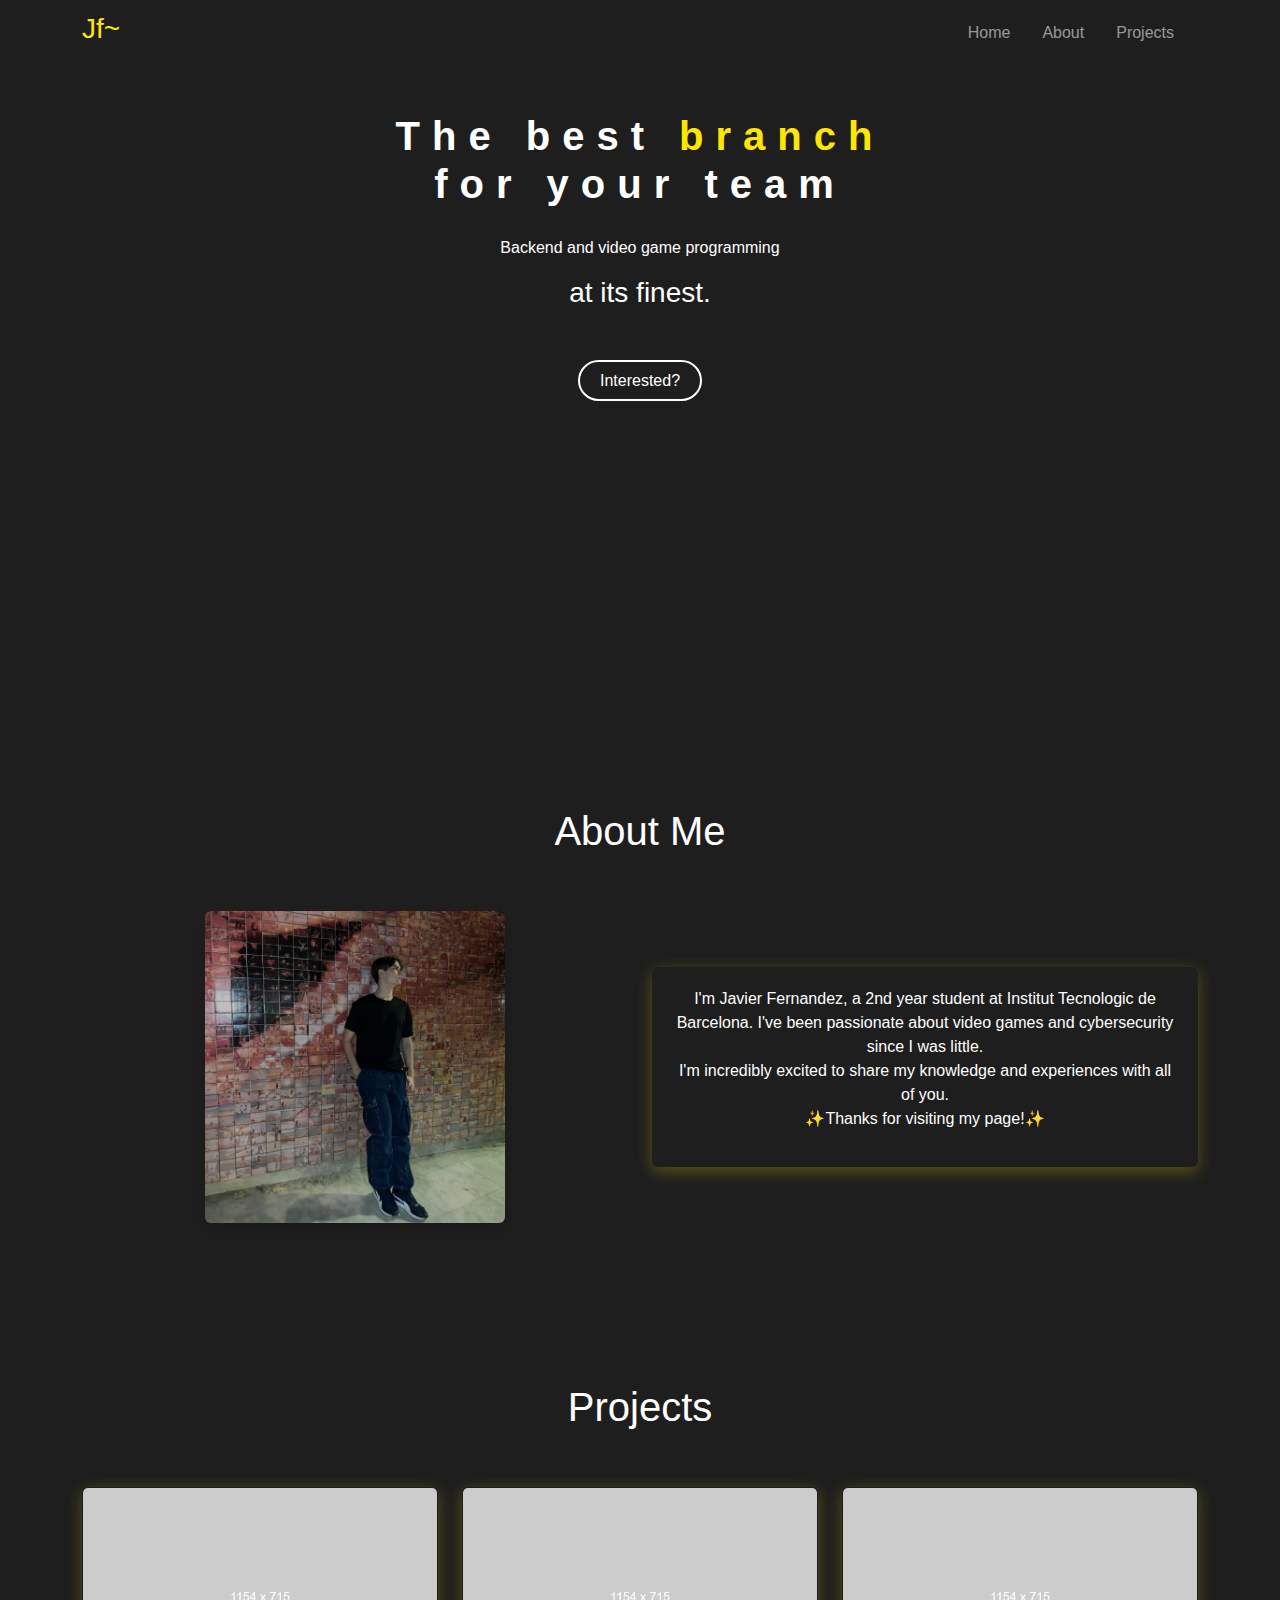
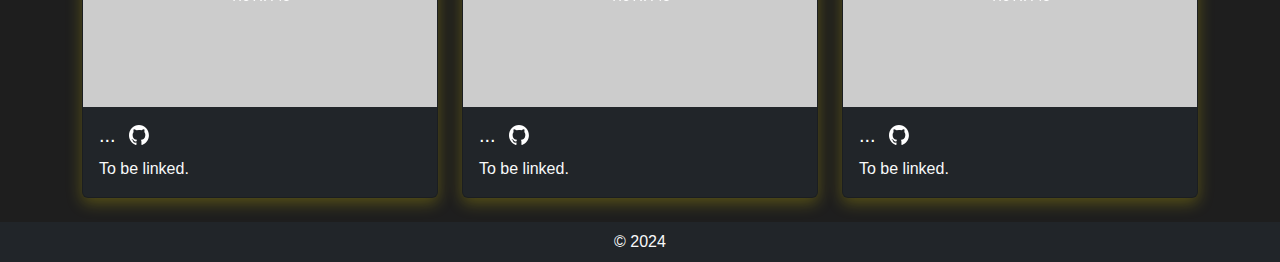
<file: index.html>
<!DOCTYPE html>
<html lang="en">

<head>
  <meta charset="UTF-8" />
  <meta name="viewport" content="width=device-width, initial-scale=1.0" />
  <title>Personal portfolio</title>
  <link href="https://cdn.jsdelivr.net/npm/bootstrap@5.3.3/dist/css/bootstrap.min.css" rel="stylesheet"
    integrity="sha384-QWTKZyjpPEjISv5WaRU9OFeRpok6YctnYmDr5pNlyT2bRjXh0JMhjY6hW+ALEwIH" crossorigin="anonymous" />
  <link rel="stylesheet" href="./static/css/style.css" />
</head>

<body>
  <img src="./static/assets/glitter.gif" class="cursor">
  <nav class="navbar navbar-expand-lg navbar-dark sticky-top">
    <div class="container-lg mt-1">
      <div class="logo">
        <h1 class="fs-3">Jf~</h1>
      </div>
      <button class="navbar-toggler" type="button" data-bs-toggle="collapse" data-bs-target="#navbarNav"
        aria-controls="navbarNav" aria-expanded="false" aria-label="Toggle navigation">
        <span class="navbar-toggler-icon"></span>
      </button>
      <div class="collapse navbar-collapse" id="navbarNav">
        <ul class="navbar-nav ms-auto">
          <li class="nav-item me-3">
            <a class="nav-link" aria-current="page" href="#">Home</a>
          </li>
          <li class="nav-item me-3">
            <a class="nav-link" href="#about">About</a>
          </li>
          <li class="nav-item me-3">
            <a class="nav-link" href="#projects">Projects</a>
          </li>
        </ul>
      </div>
    </div>
  </nav>


  <section id="home" class="text-center">
    <div class="hero-text">
      <h1>
        The best <span class="special-word">branch</span> <br />
        for your team
      </h1>
      <p>
        Backend and video game programming <br />
      </p>
      <h3>at its finest.</h3>
    </div>
    <a href="#about" class="cta-link rounded-pill">Interested?</a>
  </section>


  <section id="about" class="mb-5">
    <div class="container">
      <div class="row text-center mb-5">
        <h1 class="col about-header">About Me</h1>
      </div>
      <div class="row text-center">
        <div class="col-lg-6 mb-4 mb-lg-0">
          <div class="about-img">
            <img src="./static/assets/javier.jpg" class="rounded shadow" />
          </div>
        </div>
        <div class="col-lg-6 d-flex flex-column justify-content-center">
          <div class="about-text rounded">
            <p>
              I'm Javier Fernandez, a 2nd year student at Institut Tecnologic de Barcelona. I've been passionate about
              video games and cybersecurity since I was little. </br> I'm incredibly excited to share my knowledge and
              experiences with all of you. <br />✨Thanks for visiting my page!✨
            </p>
          </div>
        </div>
      </div>
    </div>
  </section>

  <section id="projects">
    <div class="container">
      <div class="row text-center mb-5">
        <h1 class="col projects-header">Projects</h1>
      </div>
      <div class="row row-cols-1 row-cols-md-2 row-cols-lg-3 g-4">
        <div class="col">
          <div class="card h-100 bg-dark text-light">
            <img src="./static/assets/placeholder.png" class="card-img-top" alt="Project Image" />
            <div class="card-body">
              <h5 class="card-title">
                <a href="https://github.com/metaacalled" target="_blank">... <img src="./static/assets/github-light.svg"
                    width="20px" class="pb-1 ms-2" /></a>
              </h5>
              <p class="card-text">To be linked.</p>
            </div>
          </div>
        </div>
        <div class="col">
          <div class="card h-100 bg-dark text-light">
            <img src="./static/assets/placeholder.png" class="card-img-top" alt="Project Image" />
            <div class="card-body">
              <h5 class="card-title">
                <a href="https://github.com/metaacalled" target="_blank">... <img src="./static/assets/github-light.svg"
                    width="20px" class="pb-1 ms-2" /></a>
              </h5>
              <p class="card-text">To be linked.</p>
            </div>
          </div>
        </div>
        <div class="col">
          <div class="card h-100 bg-dark text-light">
            <img src="./static/assets/placeholder.png" class="card-img-top" alt="Project Image" />
            <div class="card-body">
              <h5 class="card-title">
                <a href="https://github.com/metaacalled" target="_blank">... <img src="./static/assets/github-light.svg"
                    width="20px" class="pb-1 ms-2" /></a>
              </h5>
              <p class="card-text">To be linked.</p>
            </div>
          </div>
        </div>
      </div>
    </div>
  </section>

  </br>

  <footer class="footer text-center bg-dark text-light py-2">
    <div class="container">
      <p class="m-0">© 2024</p>
    </div>
  </footer>
  <script src="./static/js/mousemove.js"></script>
</body>

</html>
</file>
<file: static/css/style.css>
* {
  font-family: 'Inter', sans-serif;
  font-style: normal;
}

body {
  background-color: #1e1e1e;
  color: #fff;
}

.logo {
  display: flex;
  align-items: center;
  width: fit-content;
}

.logo>h1 {
  color: #ffe600;
}

.nav-link:hover {
  color: #ffe600;
}

.navbar {
  background-color: #1e1e1e;
}

/* hero section styling */
#home {
  height: 65vh;
}

.hero-text {
  margin: 50px 0 60px 0;
}

.hero-text>h1 {
  font-weight: bold;
  padding-bottom: 20px;
  letter-spacing: 0.3em;
}

.hero-text .special-word {
  color: #ffe600;
}

.cta-link {
  text-decoration: none;
  padding: 10px 20px;
  font-size: 1rem;
  border: 2px solid white;
  color: white;
}

.cta-link:hover {
  border: 2px solid #ffe600;
  background-color: #ffe600;
  color: black;
  transition: 0.4s ease;
}

/* about section styling */
#about>.container {
  margin-top: 50px;
  margin-bottom: 100px;
  padding-top: 60px;
  width: 100%;
}

.about-img img {
  width: 100%;
  max-width: 300px;
  filter: brightness(75%);
}

.about-text {
  padding: 20px;
  box-shadow: 0 0.3rem 1rem #ffe60042;
}

.skills {
  border: 1px solid #ffe600;
  margin-top: 30px;
  width: fit-content;
  padding: 10px;
}

.skills img {
  width: 250px;
}

/* projects section style */
#projects>.container {
  margin-top: 30px;
  padding-top: 60px;
}

.tech-stack {
  border: 1px solid #ffe600;
  margin-top: 30px;
  width: fit-content;
  padding: 10px;
}

.card-body>h5>a {
  text-decoration: none;
  color: white;
}

.card-body>h5>a:hover {
  text-decoration: none;
  color: #ffe600;
}

.card {
  box-shadow: 0 0.3rem 1rem #ffe60042;
}

.cursor {
  z-index: 999;
  position: fixed;
  width: 50px;
  height: 50px;
  border-radius: 50%;
  pointer-events: none;
  display: none;
}
</file>
